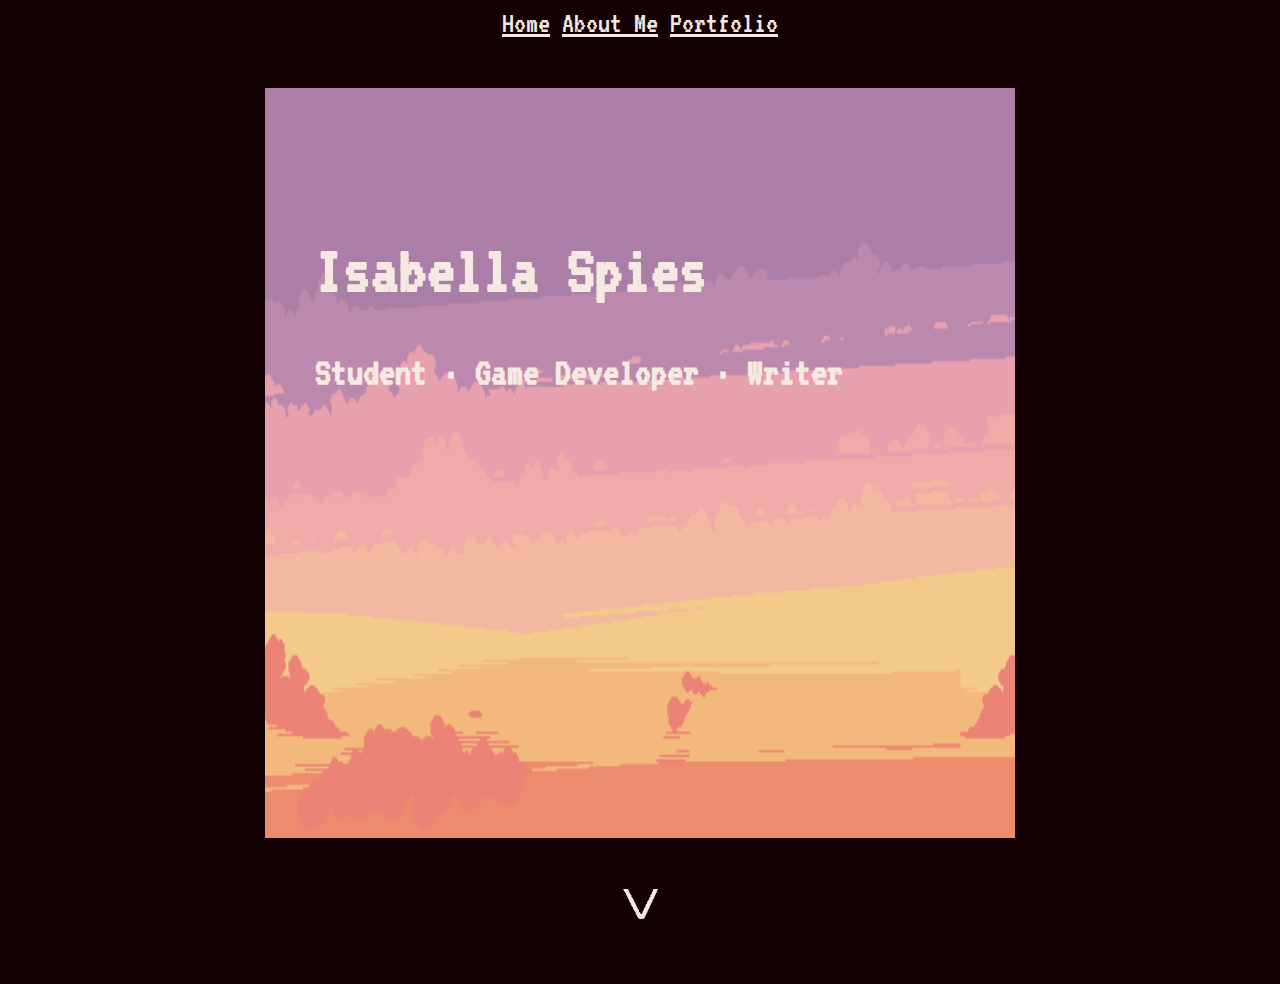
<file: index.html>
<!DOCTYPE html>
<html>
    <head>
        <title>Isabella's Website | Home</title>
        <link href="./style.css" rel="stylesheet">
        <link href="https://fonts.googleapis.com/css2?family=VT323&display=swap" rel="stylesheet">
        <meta name="viewport" content="width=device-width, initial-scale=1">
        
    </head>
    <body>
        <header>
            <div>  
                <a href="./index.html">Home</a>
                <a href="./aboutme.html">About Me</a>
                <a href="./portfolio.html">Portfolio</a>
                <!-- <a href="./cv.html">CV</a> -->
            </div>
        </header>
        <div class="start">
            <h1>Isabella Spies</h1>
            <h2>Student · Game Developer · Writer</h2>
        </div>
        <div id="next">
            <a href="./aboutme.html"><button id="next-button">
                <img src="./Images/Next button.png" alt="An arrow pointing down" width="35" height="30">
            </button>
            </a>
        </div>
        

    </body>
</html>
</file>
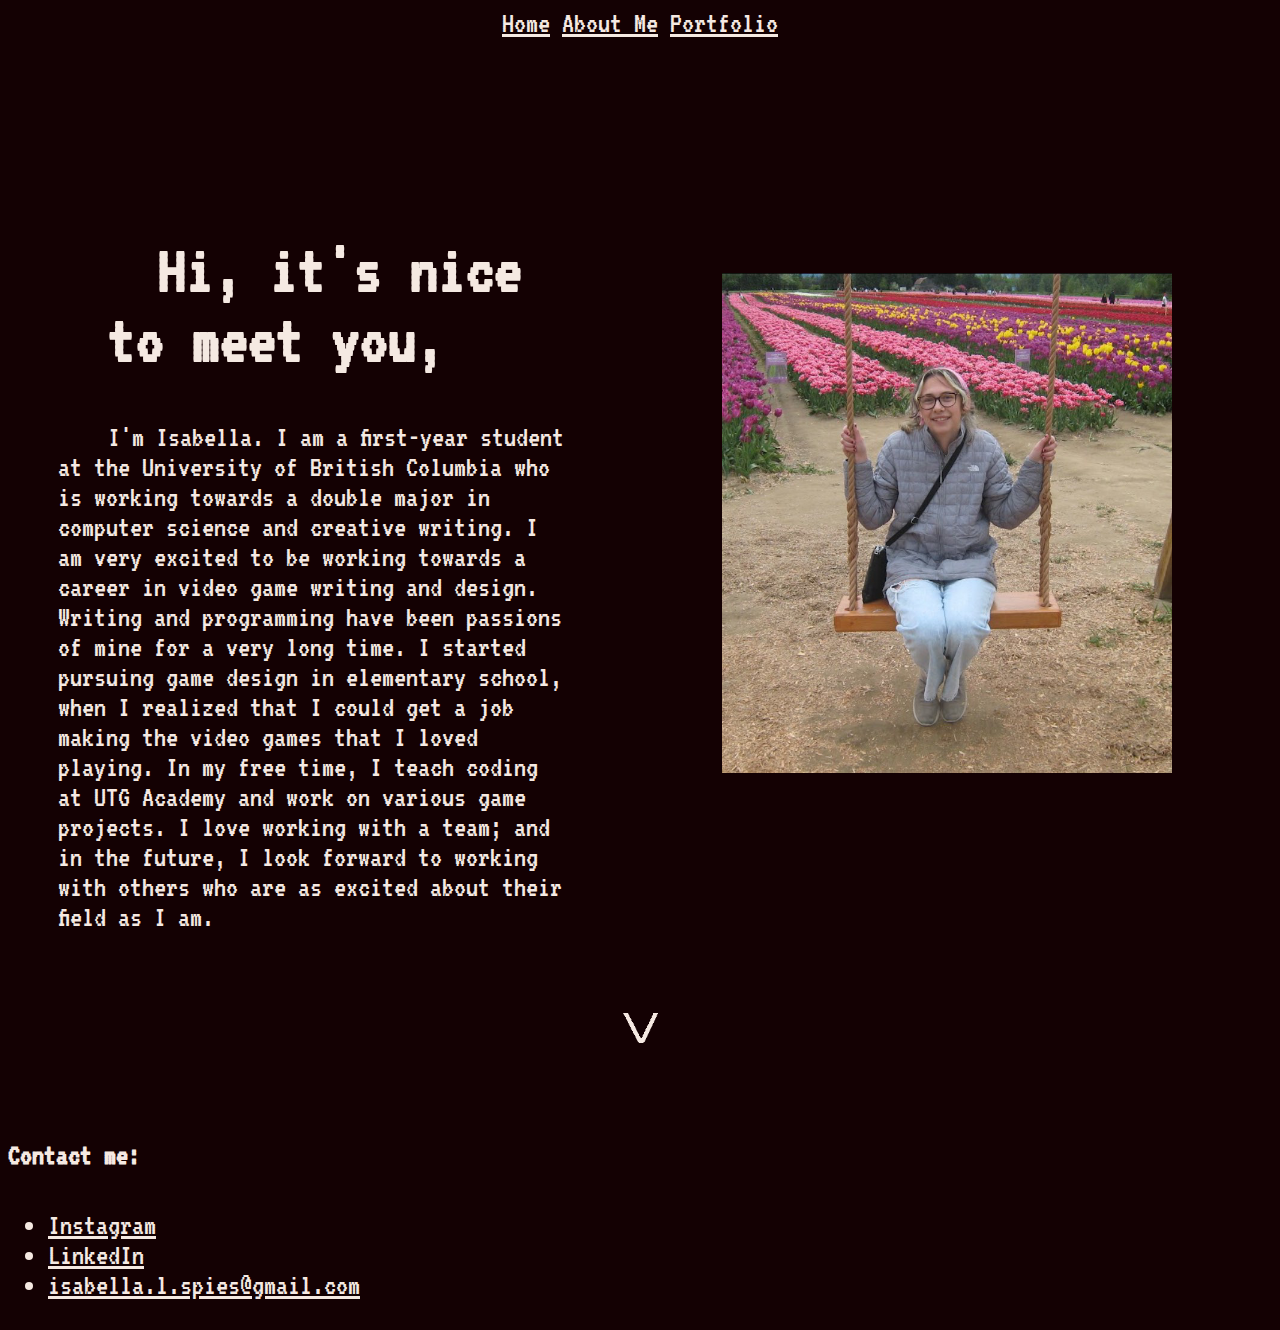
<file: aboutme.html>
<!DOCTYPE html>
<html>
    <head>
        <title>Isabella's Website | About Me</title>
        <link rel="stylesheet" href="style.css">
        <link href="https://fonts.googleapis.com/css2?family=VT323&display=swap" rel="stylesheet">
        <meta name="viewport" content="width=device-width, initial-scale=1">
    </head>
    <body>
        <header>
                <a href="./index.html">Home</a>
                <a href="./aboutme.html">About Me</a>
                <a href="./portfolio.html">Portfolio</a>
                <!-- <a href="./cv.html">CV</a> -->
        </header>
        <div class="content">
            <div id="intro">
                <h1>Hi, it's nice to meet you,</h1>
                <p> 
                     I'm Isabella. 
                    I am a first-year student at the University of British Columbia
                    who is working towards a double major in computer science and creative writing.
                    I am very excited to be working towards a career in video game writing and design.
                    Writing and programming have been passions of mine for a very long time.
                    I started pursuing game design in elementary school,
                    when I realized that I could get a job making the video games that I loved playing.
                    In my free time, I teach coding at UTG Academy and work on various game projects.
                    I love working with a team; and in the future, I look forward to working
                    with others who are as excited about their field as I am. 
                </p>  
            </div>
            <div class="headshot">
                <img src="./Images/C20CF303-55ED-4E1E-A5F9-927CC3837223.JPG" alt="A girl sitting on a swing in a flower field" width="450" height="500">
            </div>
        </div>

        <div id="next">
            <a href="./portfolio.html">
                <button id="next-button">
                <img src="./Images/Next button.png" alt="An arrow pointing down" width="35" height="30">
            </button>
        </a>
        </div>
        
        <footer id="Contacts">
            <h4>Contact me:</h4>
            <ul>
                <li><a href="https://www.instagram.com/isabella.spies/#">Instagram</a></li>
                <li><a href="www.linkedin.com/in/isabella-spies">LinkedIn</a></li>
                <li><a href="mailto:isabella.l.spies@gmail.com">isabella.l.spies@gmail.com</a></li>
            </ul>
        </footer>
    </body>
</html>
</file>
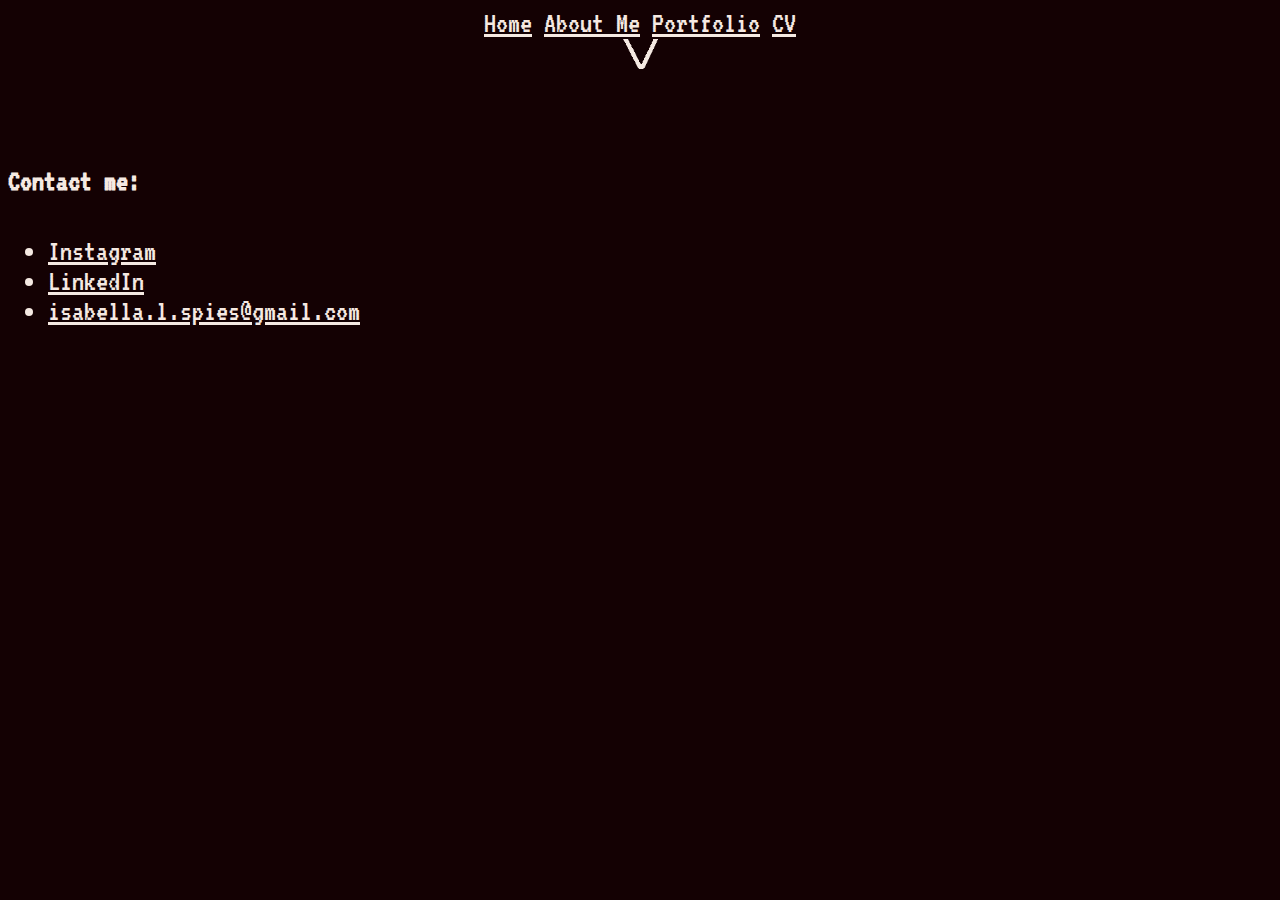
<file: cv.html>
<!DOCTYPE html>
<html>
    <head>
        <title>Isabella's Website | CV</title>
        <link rel="stylesheet" href="style.css">
        <link href="https://fonts.googleapis.com/css2?family=VT323&display=swap" rel="stylesheet">
    </head>
    <body>
        <header>
                <a href="./index.html">Home</a>
                <a href="./aboutme.html">About Me</a>
                <a href="./portfolio.html">Portfolio</a>
                <a href="./cv.html">CV</a>
        </header>

        <div id="next">
            <a href="./index.html">
                <button id="next-button">
                    <img src="./Images/Next button.png" alt="An arrow pointing down" width="35" height="30">
                </button>
            </a>
        </div>

        <footer id="Contacts">
            <h4>Contact me:</h4>
            <ul>
                <li><a href="https://www.instagram.com/isabella.spies/#">Instagram</a></li>
                <li><a href="www.linkedin.com/in/isabella-spies">LinkedIn</a></li>
                <li><a href="mailto:isabella.l.spies@gmail.com">isabella.l.spies@gmail.com</a></li>
            </ul>
        </footer>
        
    </body>
</html>
</file>
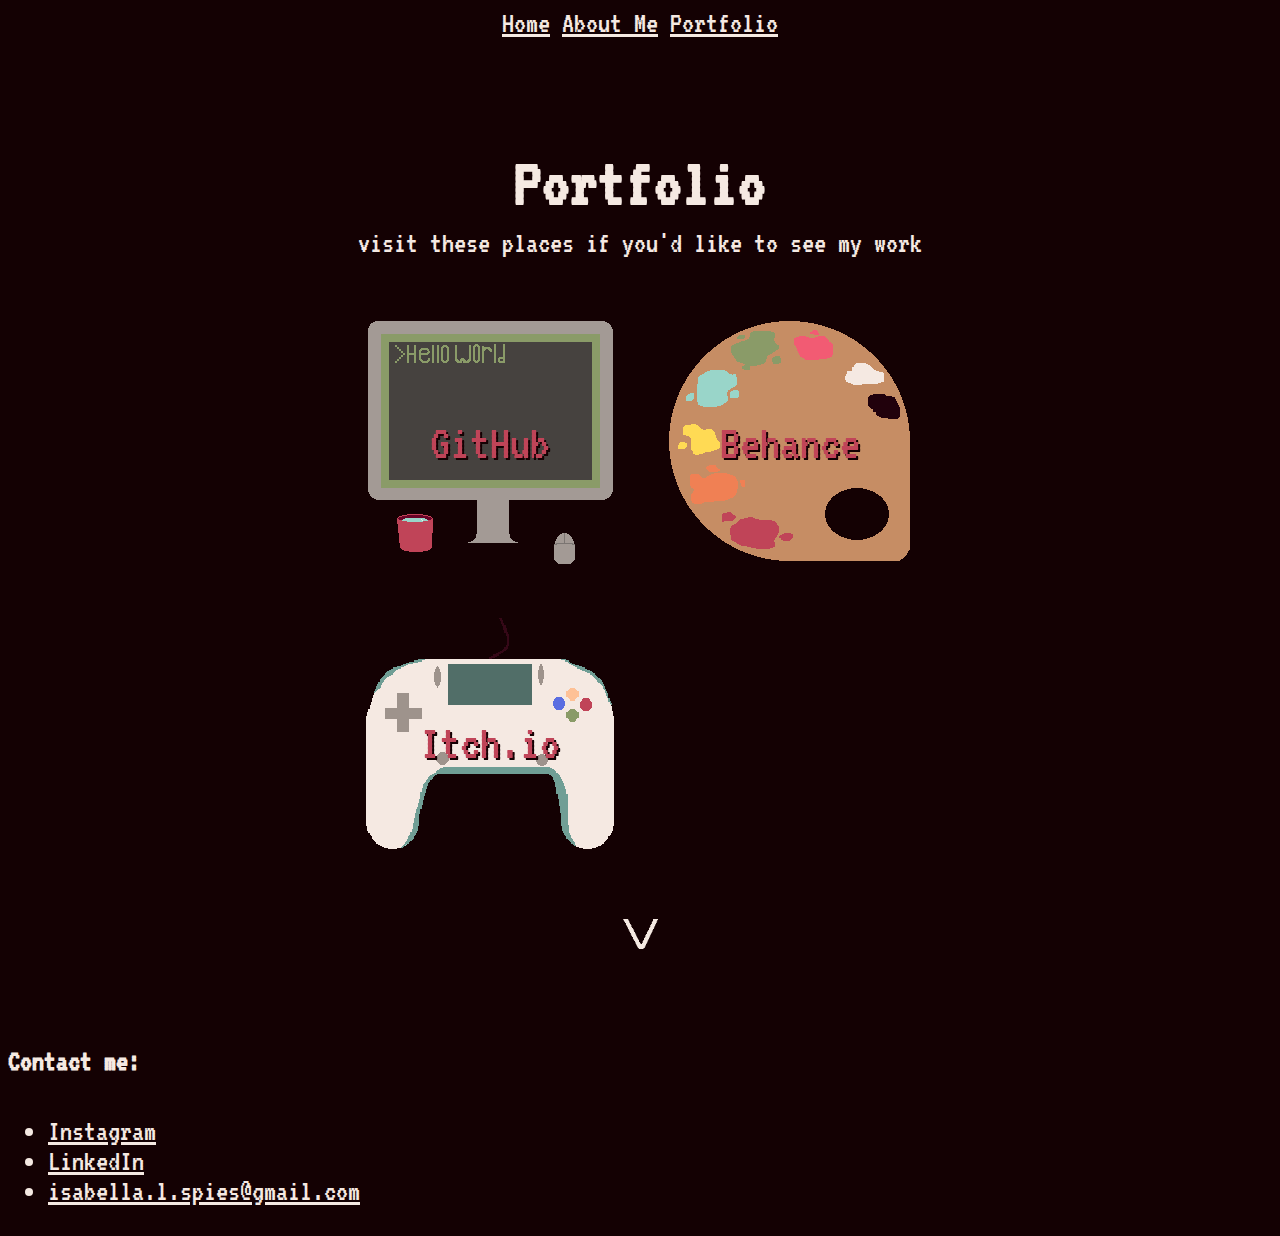
<file: portfolio.html>
<!DOCTYPE html>
<html>
    <head>
        <title>Isabella's Website | Portfolio</title>
        <link rel="stylesheet" href="style.css">
        <link href="https://fonts.googleapis.com/css2?family=VT323&display=swap" rel="stylesheet">
        <meta name="viewport" content="width=device-width, initial-scale=1">
    </head>
    <body>
        <header>
                <a href="./index.html">Home</a>
                <a href="./aboutme.html">About Me</a>
                <a href="./portfolio.html">Portfolio</a>
                <!-- <a href="./cv.html">CV</a> -->
        </header>

        <h1 class="port">Portfolio</h1>
        <p class="port" style="color: #F5E9E2; 
                            font-size: 30px;">
        visit these places if you'd like to see my work
    </p>

        <div class="grid-container">
            <div class="grid-item">
                <a id="text" href="https://github.com/Isabella-Spies">
                    <button id="button" style="background: url(./Images/Github.png) no-repeat;">GitHub</button></a>
            </div>
            <div class="grid-item">
                <a href="https://www.behance.net/isabellaspies">
                    <button id="button" style="background: url(./Images/Behance.png) no-repeat;">Behance</button>
                </a>
            </div>
            <div class="grid-item">
                <a href="https://isabella-spies.itch.io/">
                    <button id="button" style="background: url(./Images/Itch.png) no-repeat;">Itch.io</button>
                </a>
            </div>
           <!-- <div class="grid-item">
                <a>
                    <button id="button" style="background: url(./Images/Writing.png) no-repeat;">writing</button>
                </a>
            </div> -->

        </div>

        <div id="next">
            <a href="./index.html">
                <button id="next-button">
                <img src="./Images/Next button.png" alt="An arrow pointing down" width="35" height="30">
            </button>
        </a>
        </div>
        <footer id="Contacts">
            <h4>Contact me:</h4>
            <ul>
                <li><a href="https://www.instagram.com/isabella.spies/#">Instagram</a></li>
                <li><a href="www.linkedin.com/in/isabella-spies">LinkedIn</a></li>
                <li><a href="mailto:isabella.l.spies@gmail.com">isabella.l.spies@gmail.com</a></li>
            </ul>
        </footer>
    </body>
</html>
</file>
<file: style.css>
.vt323-regular {
    font-family: "VT323", monospace, Arial;
    font-weight: 400;
    font-style: normal;
  }
  
header {
    text-align: center;
    font-family: "VT323", monospace, Arial;
    font-size: 30px;
}
body {
    background-color: #140103;
}
h1 {
    color: #F5E9E2;

    font-family: "VT323", monospace, Arial;
    font-size: 70px;
    margin-left: 50px;
    padding-top: 100px;
    
}
h2 {
    color: #F5E9E2;

    font-family: "VT323", monospace, Arial;
    font-size:40px;
    margin-left: 50px;
    padding-bottom: 100px;
    
}

.start {
    margin: left;
    padding: 50px;
    background-image: url("./Images/Main\ Menu.png");
    background-repeat: no-repeat;
    background-position: center;
    background-clip: content-box;
    background-size: 750px 750px;
    width: 750px;
    height: 750px;
    justify-self: center;

}

#Contacts {
    color: #F5E9E2;
    font-family: "VT323", monospace, Arial;
    font-size: 30px;
}

a:link {
    color: #F5E9E2;
}
a:visited {
    color: #C04458;
}

#next {
    justify-self: center;
    padding-bottom: 50px;
}
#next-button{
    font-family: "VT323", monospace, Arial;
    font-size: 30px;
    
    text-align: center;
    background-color: transparent;
    size: 50px 50px;
    border: none;
    color:#F5E9E2;
}

.content {
    display: flex;
    align-items: center;
    justify-content: left;
}
#intro {
    color: #F5E9E2;
    font-family: "VT323", monospace, Arial;
    margin: left;
    padding: 50px;
    font-size: 30px;
    text-indent: 50px;
    white-space: wrap;
    text-align: left;
    width: 800px;
}
.headshot {
    padding: 100px;
}

.grid-container{
    display: grid;
    gap: 50px;
    grid-template-columns: 250px 250px;
    grid-template-rows: 250px 250px;
    padding: 50px;
    justify-self: center;
    
}

.grid-item{
    display: inline-grid;
    width: 250px;
    height:250px;
}

.port{
    text-align: center;
    margin: 10px;
    font-family: "VT323", monospace, Arial;
}

#button{
    width: 250px;
    height: 250px;
    font-family: "VT323", monospace, Arial;
    font-size: 50px;
    border: none;
    color: #C04458;
    text-shadow: 2px 2px #140103;
}
</file>
